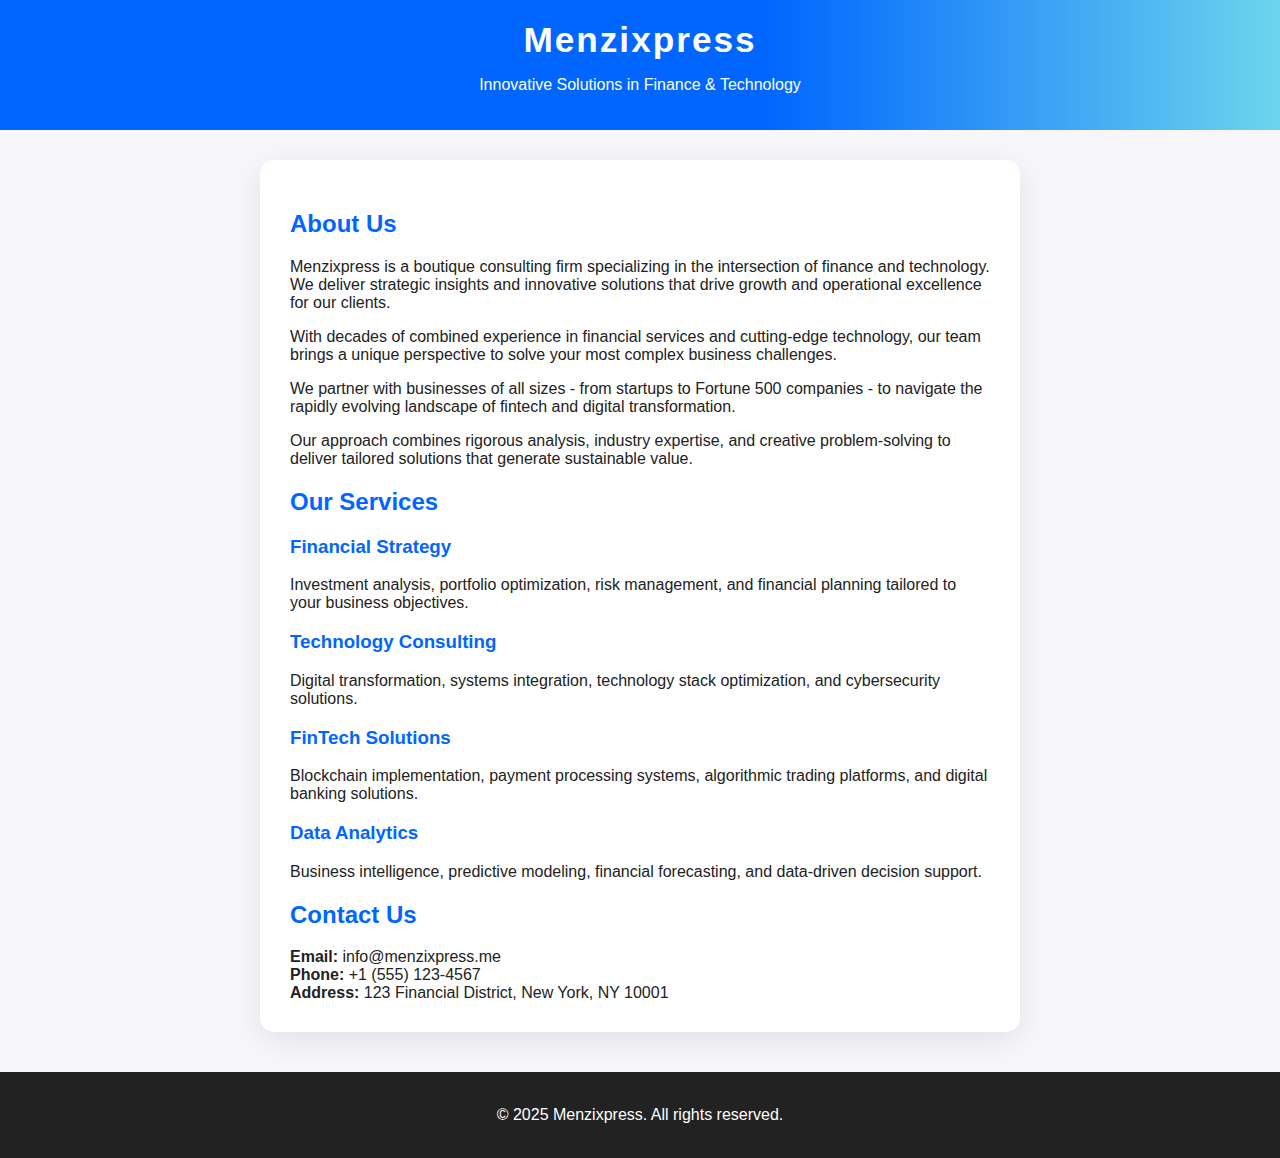
<file: index.html>
<!DOCTYPE html>
<html lang="en">
<head>
    <meta charset="UTF-8">
    <meta name="viewport" content="width=device-width, initial-scale=1.0">
    <meta http-equiv="Content-Security-Policy" content="default-src 'self'; style-src 'self' 'unsafe-inline' https://fonts.googleapis.com; font-src 'self' https://fonts.gstatic.com;">
    <meta http-equiv="X-Content-Type-Options" content="nosniff">
    <meta http-equiv="Referrer-Policy" content="strict-origin-when-cross-origin">
    <title>Menzixpress - Financial & Technology Consulting</title>
    <meta name="description" content="Menzixpress offers innovative financial and technology consulting solutions for businesses of all sizes.">
    <link href="https://fonts.googleapis.com/css?family=Roboto:400,700&display=swap" rel="stylesheet">
    <link rel="stylesheet" href="style.css">
</head>
<body>
    <header>
        <div class="container">
            <h1 class="logo">Menzixpress</h1>
            <p class="tagline">Innovative Solutions in Finance & Technology</p>
        </div>
    </header>

    <main>
        <section id="about">
            <div class="container">
                <h2>About Us</h2>
                <div class="about-content">
                    <div>
                        <p>Menzixpress is a boutique consulting firm specializing in the intersection of finance and technology. We deliver strategic insights and innovative solutions that drive growth and operational excellence for our clients.</p>
                        <p>With decades of combined experience in financial services and cutting-edge technology, our team brings a unique perspective to solve your most complex business challenges.</p>
                    </div>
                    <div>
                        <p>We partner with businesses of all sizes - from startups to Fortune 500 companies - to navigate the rapidly evolving landscape of fintech and digital transformation.</p>
                        <p>Our approach combines rigorous analysis, industry expertise, and creative problem-solving to deliver tailored solutions that generate sustainable value.</p>
                    </div>
                </div>
            </div>
        </section>

        <section id="services">
            <div class="container">
                <h2>Our Services</h2>
                <div class="services">
                    <div class="service-card">
                        <h3 class="service-title">Financial Strategy</h3>
                        <p>Investment analysis, portfolio optimization, risk management, and financial planning tailored to your business objectives.</p>
                    </div>
                    <div class="service-card">
                        <h3 class="service-title">Technology Consulting</h3>
                        <p>Digital transformation, systems integration, technology stack optimization, and cybersecurity solutions.</p>
                    </div>
                    <div class="service-card">
                        <h3 class="service-title">FinTech Solutions</h3>
                        <p>Blockchain implementation, payment processing systems, algorithmic trading platforms, and digital banking solutions.</p>
                    </div>
                    <div class="service-card">
                        <h3 class="service-title">Data Analytics</h3>
                        <p>Business intelligence, predictive modeling, financial forecasting, and data-driven decision support.</p>
                    </div>
                </div>
            </div>
        </section>

        <section id="contact">
            <div class="container">
                <h2>Contact Us</h2>
                <div class="contact-info">
                    <div class="contact-method">
                        <strong>Email:</strong> info@menzixpress.me
                    </div>
                    <div class="contact-method">
                        <strong>Phone:</strong> +1 (555) 123-4567
                    </div>
                    <div class="contact-method">
                        <strong>Address:</strong> 123 Financial District, New York, NY 10001
                    </div>
                </div>
            </div>
        </section>
    </main>

    <footer>
        <div class="container">
            <p>&copy; 2025 Menzixpress. All rights reserved.</p>
        </div>
    </footer>
</body>
</html>
</file>
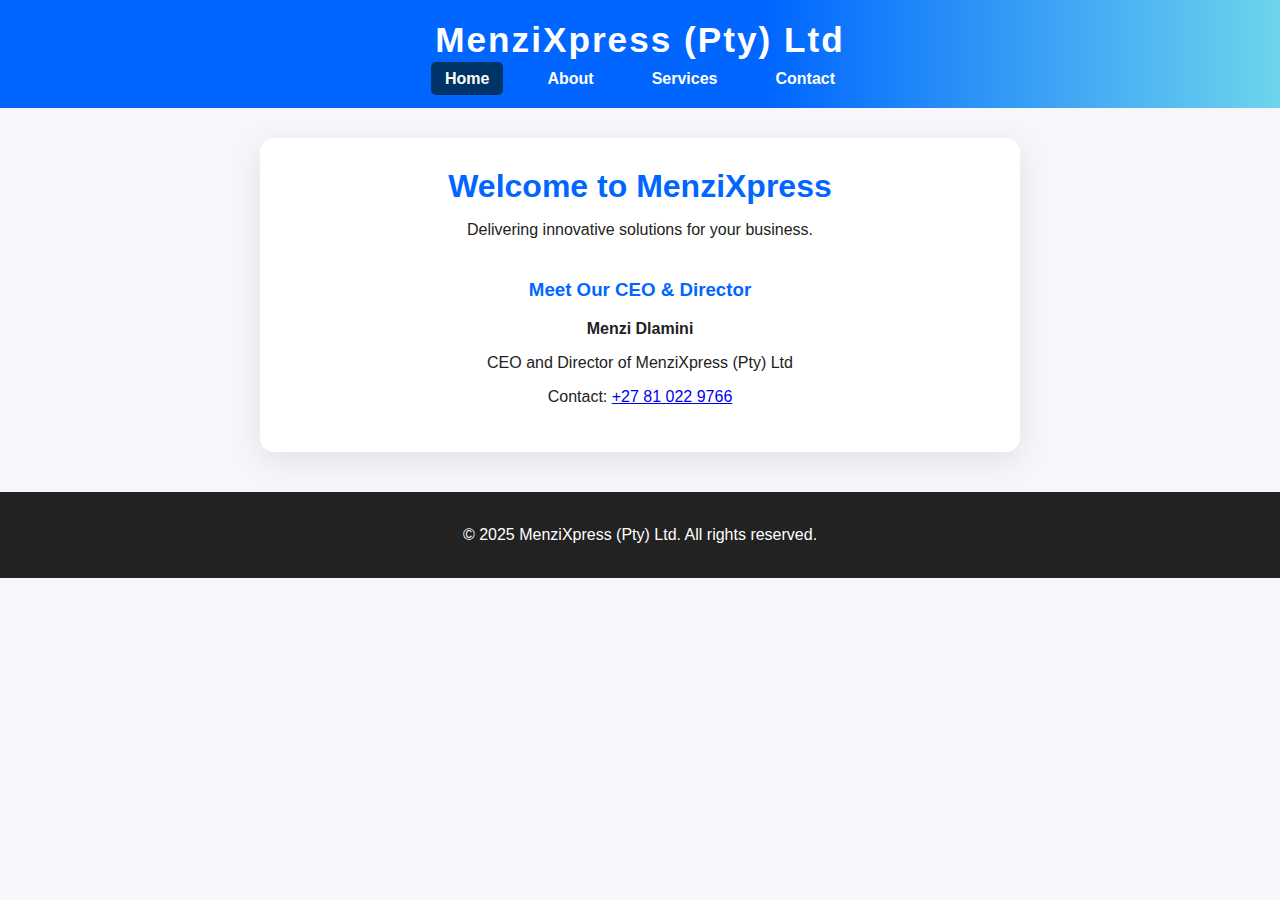
<file: about.html>
<!DOCTYPE html>
<html lang="en">
<head>
  <meta charset="UTF-8">
  <meta name="viewport" content="width=device-width, initial-scale=1">
  <title>MenziXpress (Pty) Ltd</title>
  <link rel="stylesheet" href="style.css">
</head>
<body>
  <header>
    <h1>MenziXpress (Pty) Ltd</h1>
    <nav>
      <ul>
        <li><a href="index.html" class="active">Home</a></li>
        <li><a href="about.html">About</a></li>
        <li><a href="services.html">Services</a></li>
        <li><a href="contact.html">Contact</a></li>
      </ul>
    </nav>
  </header>
  <main>
    <section class="hero">
      <h2>Welcome to MenziXpress</h2>
      <p>Delivering innovative solutions for your business.</p>
    </section>
    <section class="info">
      <h3>Meet Our CEO & Director</h3>
      <p><strong>Menzi Dlamini</strong></p>
      <p>CEO and Director of MenziXpress (Pty) Ltd</p>
      <p>Contact: <a href="tel:+27810229766">+27 81 022 9766</a></p>
    </section>
  </main>
  <footer>
    <p>&copy; 2025 MenziXpress (Pty) Ltd. All rights reserved.</p>
  </footer>
</body>
</html>
</file>
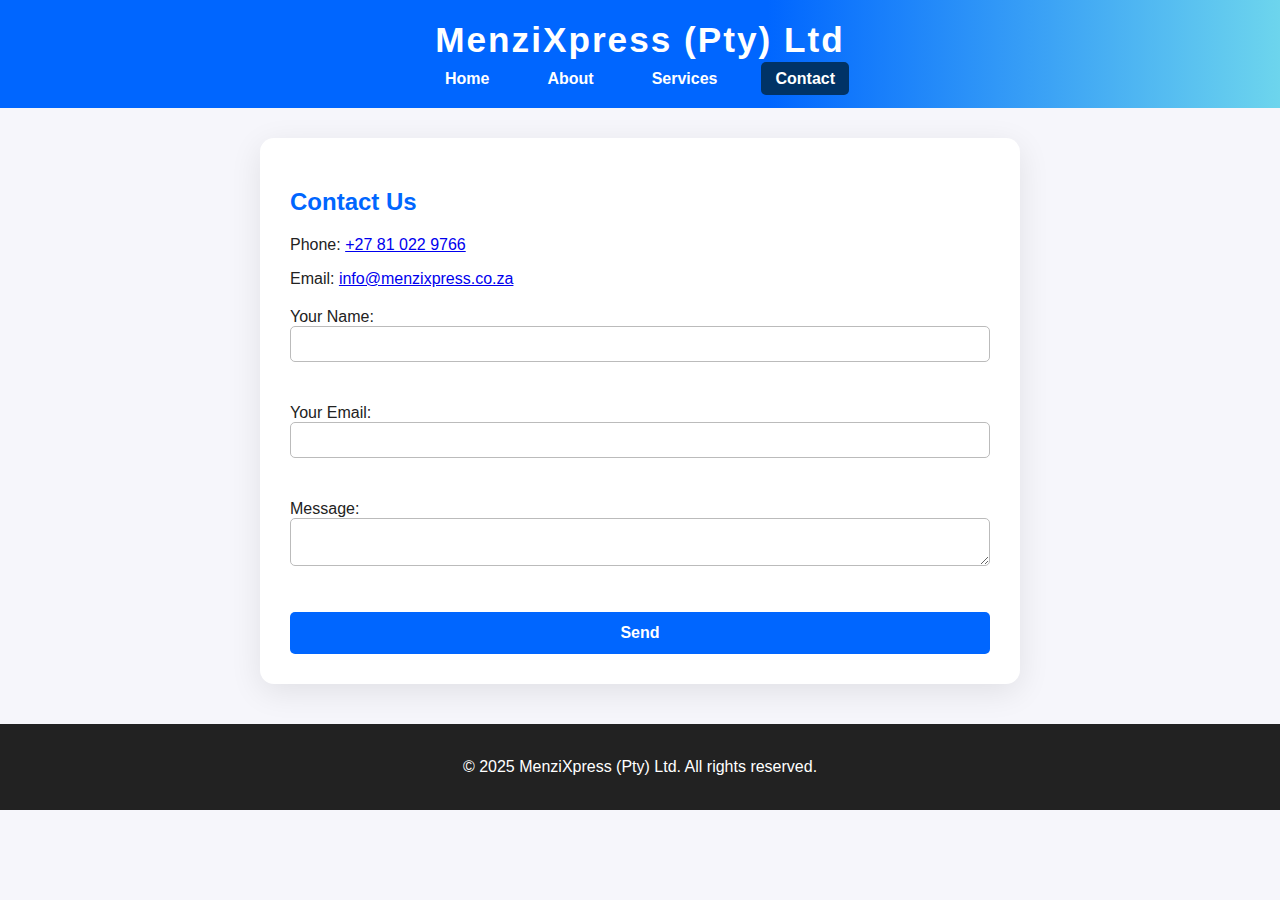
<file: contact.html>
<!DOCTYPE html>
<html lang="en">
<head>
  <meta charset="UTF-8">
  <meta name="viewport" content="width=device-width, initial-scale=1">
  <title>Contact - MenziXpress</title>
  <link rel="stylesheet" href="style.css">
</head>
<body>
  <header>
    <h1>MenziXpress (Pty) Ltd</h1>
    <nav>
      <ul>
        <li><a href="index.html">Home</a></li>
        <li><a href="about.html">About</a></li>
        <li><a href="services.html">Services</a></li>
        <li><a href="contact.html" class="active">Contact</a></li>
      </ul>
    </nav>
  </header>
  <main>
    <section>
      <h2>Contact Us</h2>
      <p>Phone: <a href="tel:+27810229766">+27 81 022 9766</a></p>
      <p>Email: <a href="mailto:info@menzixpress.co.za">info@menzixpress.co.za</a></p>
      <form>
        <label>Your Name: <input type="text" name="name" required></label><br>
        <label>Your Email: <input type="email" name="email" required></label><br>
        <label>Message:<br>
        <textarea name="message" required></textarea></label><br>
        <button type="submit">Send</button>
      </form>
    </section>
  </main>
  <footer>
    <p>&copy; 2025 MenziXpress (Pty) Ltd. All rights reserved.</p>
  </footer>
</body>
</html>
</file>
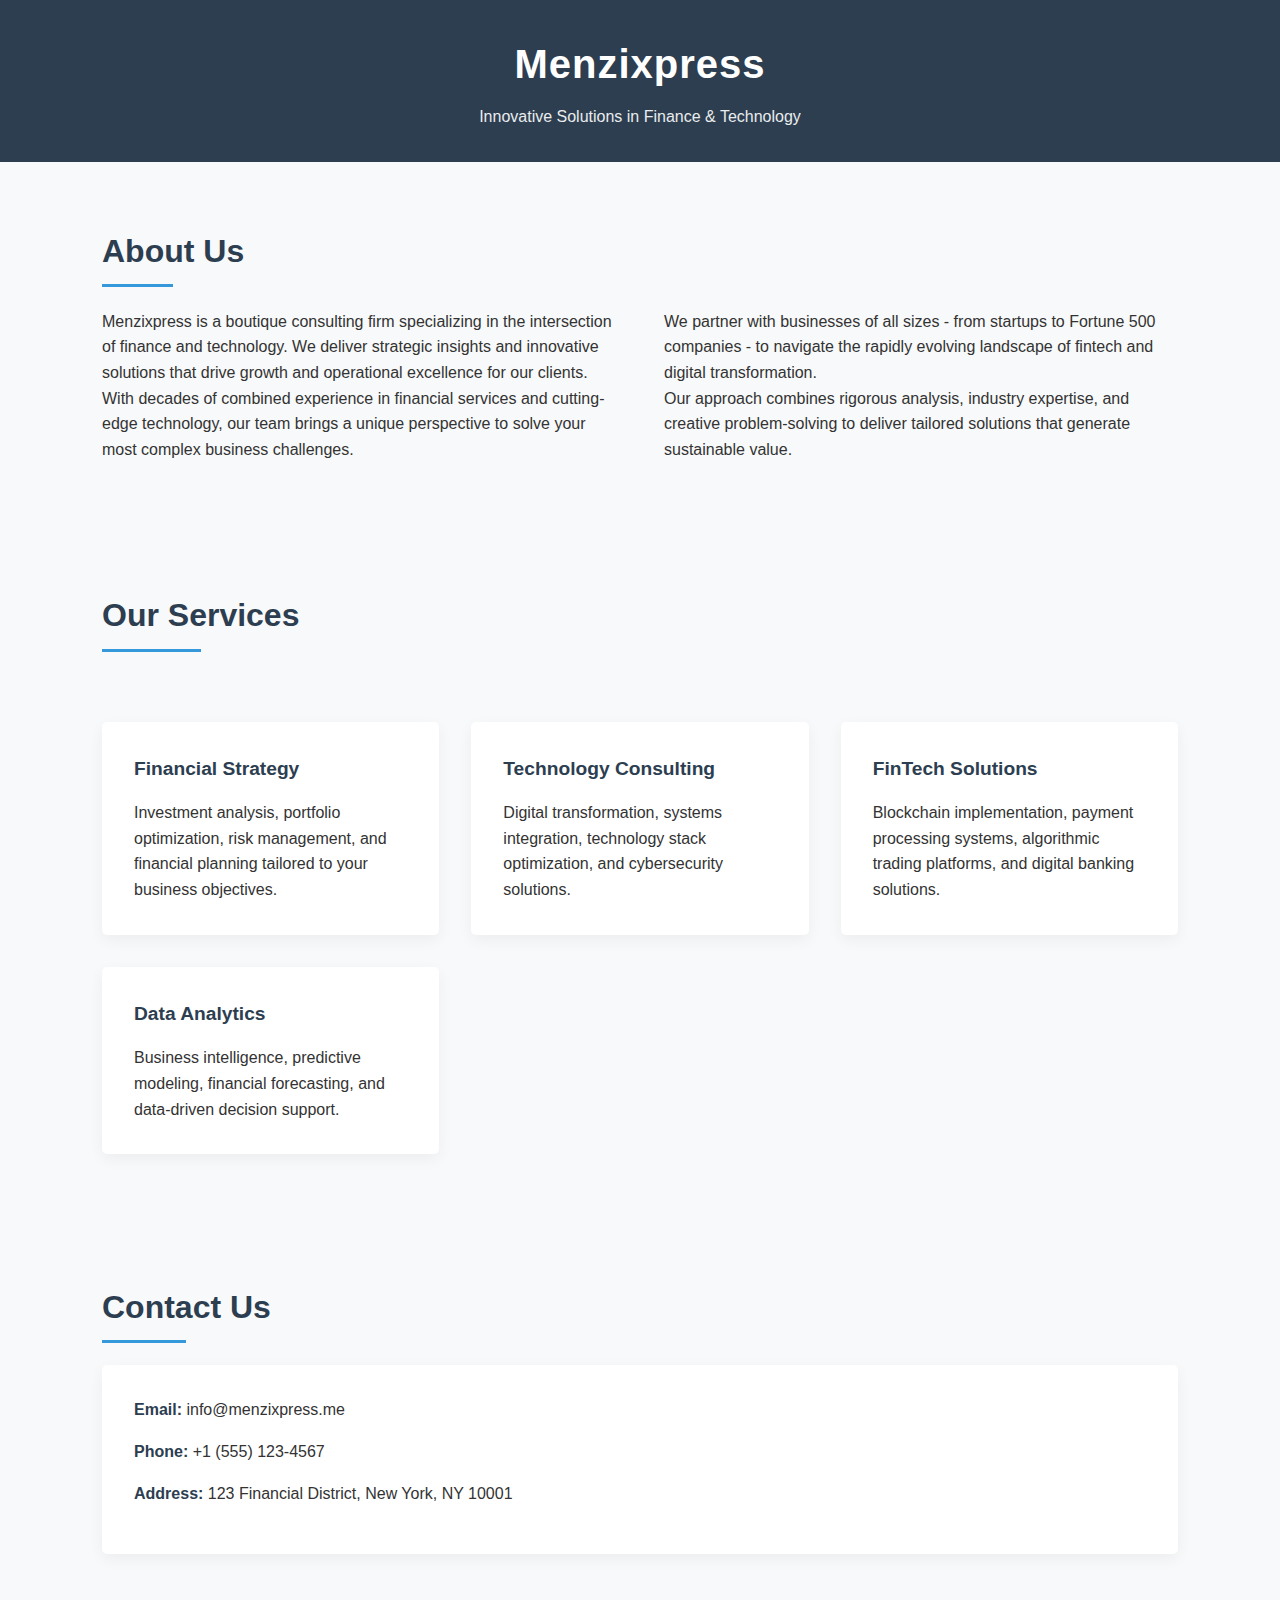
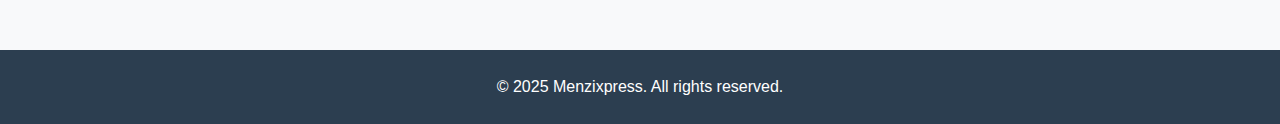
<file: menzixpress_website.html>
<!DOCTYPE html>
<html lang="en">
<head>
    <meta charset="UTF-8">
    <meta name="viewport" content="width=device-width, initial-scale=1.0">
    <title>Menzixpress - Financial & Technology Consulting</title>
    <style>
        :root {
            --primary-color: #2c3e50;
            --secondary-color: #3498db;
            --text-color: #333;
            --light-color: #f8f9fa;
        }
        
        * {
            margin: 0;
            padding: 0;
            box-sizing: border-box;
            font-family: 'Helvetica Neue', Arial, sans-serif;
        }
        
        body {
            color: var(--text-color);
            line-height: 1.6;
            background-color: var(--light-color);
        }
        
        header {
            background-color: var(--primary-color);
            color: white;
            padding: 2rem 0;
            text-align: center;
        }
        
        .container {
            max-width: 1140px;
            margin: 0 auto;
            padding: 0 2rem;
        }
        
        .logo {
            font-size: 2.5rem;
            font-weight: 700;
            letter-spacing: 1px;
        }
        
        .tagline {
            font-weight: 300;
            margin-top: 0.5rem;
            opacity: 0.9;
        }
        
        section {
            padding: 4rem 0;
        }
        
        h2 {
            font-size: 2rem;
            margin-bottom: 2rem;
            color: var(--primary-color);
            position: relative;
            display: inline-block;
        }
        
        h2:after {
            content: '';
            position: absolute;
            bottom: -10px;
            left: 0;
            width: 50%;
            height: 3px;
            background-color: var(--secondary-color);
        }
        
        .services {
            display: grid;
            grid-template-columns: repeat(auto-fit, minmax(250px, 1fr));
            gap: 2rem;
            margin-top: 3rem;
        }
        
        .service-card {
            background: white;
            padding: 2rem;
            border-radius: 5px;
            box-shadow: 0 5px 15px rgba(0, 0, 0, 0.05);
            transition: transform 0.3s ease;
        }
        
        .service-card:hover {
            transform: translateY(-5px);
        }
        
        .service-title {
            font-size: 1.2rem;
            color: var(--primary-color);
            margin-bottom: 1rem;
        }
        
        .about-content {
            display: grid;
            grid-template-columns: 1fr 1fr;
            gap: 3rem;
            align-items: center;
        }
        
        @media (max-width: 768px) {
            .about-content {
                grid-template-columns: 1fr;
            }
        }
        
        .contact-info {
            background: white;
            padding: 2rem;
            border-radius: 5px;
            box-shadow: 0 5px 15px rgba(0, 0, 0, 0.05);
        }
        
        .contact-method {
            margin-bottom: 1rem;
        }
        
        .contact-method strong {
            color: var(--primary-color);
        }
        
        footer {
            background-color: var(--primary-color);
            color: white;
            text-align: center;
            padding: 1.5rem 0;
            margin-top: 2rem;
        }
    </style>
</head>
<body>
    <header>
        <div class="container">
            <h1 class="logo">Menzixpress</h1>
            <p class="tagline">Innovative Solutions in Finance & Technology</p>
        </div>
    </header>

    <section id="about">
        <div class="container">
            <h2>About Us</h2>
            <div class="about-content">
                <div>
                    <p>Menzixpress is a boutique consulting firm specializing in the intersection of finance and technology. We deliver strategic insights and innovative solutions that drive growth and operational excellence for our clients.</p>
                    <p>With decades of combined experience in financial services and cutting-edge technology, our team brings a unique perspective to solve your most complex business challenges.</p>
                </div>
                <div>
                    <p>We partner with businesses of all sizes - from startups to Fortune 500 companies - to navigate the rapidly evolving landscape of fintech and digital transformation.</p>
                    <p>Our approach combines rigorous analysis, industry expertise, and creative problem-solving to deliver tailored solutions that generate sustainable value.</p>
                </div>
            </div>
        </div>
    </section>

    <section id="services">
        <div class="container">
            <h2>Our Services</h2>
            <div class="services">
                <div class="service-card">
                    <h3 class="service-title">Financial Strategy</h3>
                    <p>Investment analysis, portfolio optimization, risk management, and financial planning tailored to your business objectives.</p>
                </div>
                <div class="service-card">
                    <h3 class="service-title">Technology Consulting</h3>
                    <p>Digital transformation, systems integration, technology stack optimization, and cybersecurity solutions.</p>
                </div>
                <div class="service-card">
                    <h3 class="service-title">FinTech Solutions</h3>
                    <p>Blockchain implementation, payment processing systems, algorithmic trading platforms, and digital banking solutions.</p>
                </div>
                <div class="service-card">
                    <h3 class="service-title">Data Analytics</h3>
                    <p>Business intelligence, predictive modeling, financial forecasting, and data-driven decision support.</p>
                </div>
            </div>
        </div>
    </section>

    <section id="contact">
        <div class="container">
            <h2>Contact Us</h2>
            <div class="contact-info">
                <div class="contact-method">
                    <strong>Email:</strong> info@menzixpress.me
                </div>
                <div class="contact-method">
                    <strong>Phone:</strong> +1 (555) 123-4567
                </div>
                <div class="contact-method">
                    <strong>Address:</strong> 123 Financial District, New York, NY 10001
                </div>
            </div>
        </div>
    </section>

    <footer>
        <div class="container">
            <p>&copy; 2025 Menzixpress. All rights reserved.</p>
        </div>
    </footer>
</body>
</html>
</file>
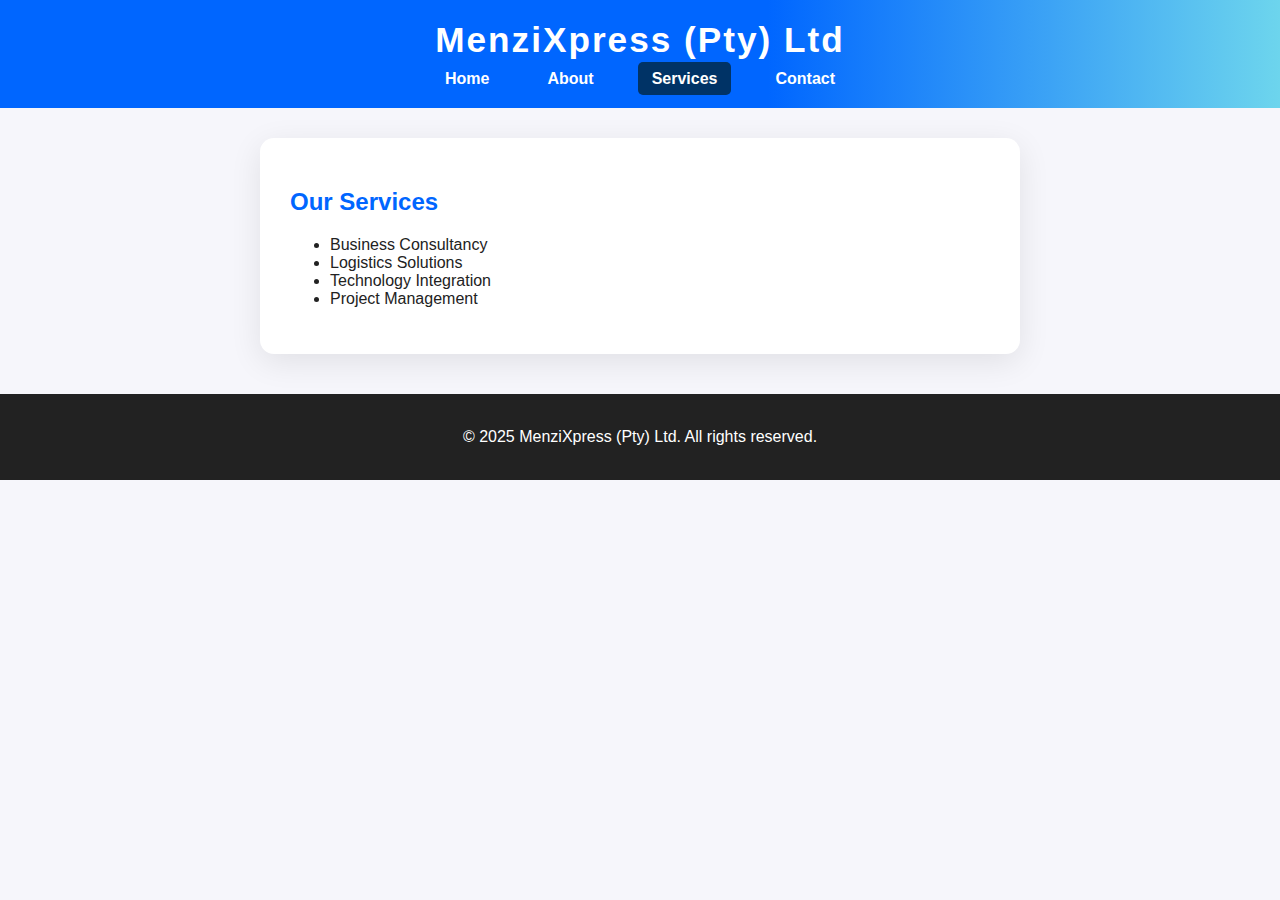
<file: services.html>
<!DOCTYPE html>
<html lang="en">
<head>
  <meta charset="UTF-8">
  <meta name="viewport" content="width=device-width, initial-scale=1">
  <title>Services - MenziXpress</title>
  <link rel="stylesheet" href="style.css">
</head>
<body>
  <header>
    <h1>MenziXpress (Pty) Ltd</h1>
    <nav>
      <ul>
        <li><a href="index.html">Home</a></li>
        <li><a href="about.html">About</a></li>
        <li><a href="services.html" class="active">Services</a></li>
        <li><a href="contact.html">Contact</a></li>
      </ul>
    </nav>
  </header>
  <main>
    <section>
      <h2>Our Services</h2>
      <ul>
        <li>Business Consultancy</li>
        <li>Logistics Solutions</li>
        <li>Technology Integration</li>
        <li>Project Management</li>
      </ul>
    </section>
  </main>
  <footer>
    <p>&copy; 2025 MenziXpress (Pty) Ltd. All rights reserved.</p>
  </footer>
</body>
</html>
</file>
<file: style.css>
body {
  font-family: 'Segoe UI', Arial, sans-serif;
  margin: 0;
  background: #f6f6fb;
  color: #222;
}

header {
  background: linear-gradient(90deg, #0066ff 60%, #6dd5ed 100%);
  color: #fff;
  padding: 20px 0;
  text-align: center;
}

header h1 {
  margin: 0 0 10px 0;
  font-size: 2.2em;
  letter-spacing: 2px;
}

nav ul {
  list-style: none;
  padding: 0;
  margin: 0 auto;
  display: flex;
  justify-content: center;
  gap: 30px;
}

nav a {
  color: #fff;
  text-decoration: none;
  font-weight: bold;
  padding: 8px 14px;
  border-radius: 5px;
  transition: background 0.2s;
}

nav a.active,
nav a:hover {
  background: #003366;
}

main {
  max-width: 700px;
  margin: 30px auto;
  background: #fff;
  padding: 30px;
  border-radius: 14px;
  box-shadow: 0 8px 32px rgba(0,0,0,0.09);
}

.hero {
  text-align: center;
  margin-bottom: 40px;
}

.hero h2 {
  margin: 0 0 15px 0;
  font-size: 2em;
  color: #0066ff;
}

.info {
  text-align: center;
}

section h2, section h3 {
  color: #0066ff;
}

footer {
  text-align: center;
  background: #222;
  color: #fff;
  padding: 18px 0;
  margin-top: 40px;
}

form {
  margin-top: 20px;
  display: flex;
  flex-direction: column;
  gap: 12px;
}

input, textarea {
  padding: 8px;
  border: 1px solid #bbb;
  border-radius: 5px;
  font-size: 1em;
  width: 100%;
  box-sizing: border-box;
}

button[type="submit"] {
  background: #0066ff;
  color: #fff;
  border: none;
  padding: 12px;
  border-radius: 5px;
  font-size: 1em;
  cursor: pointer;
  font-weight: bold;
  transition: background 0.2s;
}

button[type="submit"]:hover {
  background: #003366;
}

@media (max-width: 600px) {
  main {
    padding: 15px;
  }
  nav ul {
    flex-direction: column;
    gap: 10px;
  }
}
</file>
